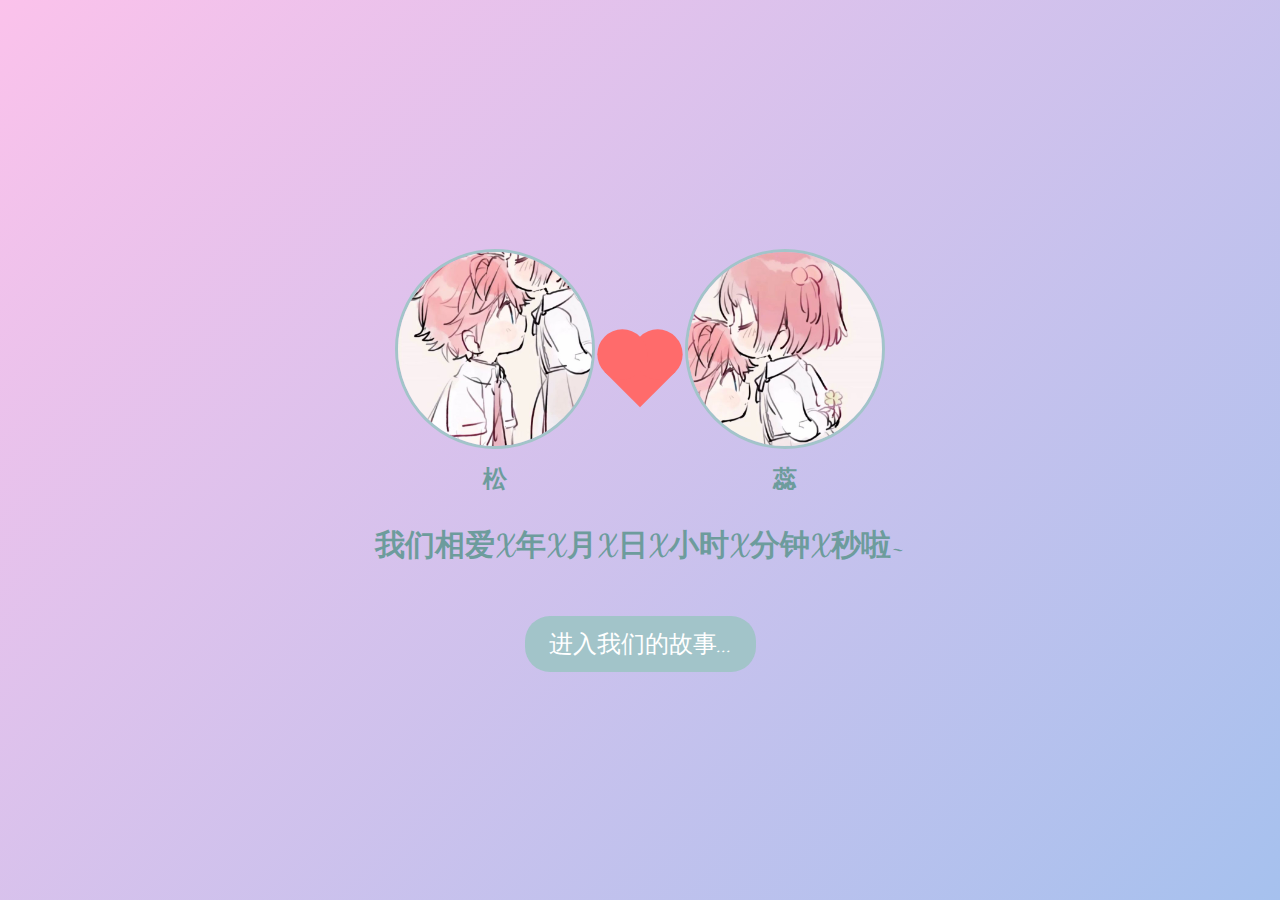
<file: index.html>
<!DOCTYPE html>
<html lang="zh">
<head>
    <meta charset="UTF-8">
    <meta name="viewport" content="width=device-width, initial-scale=1.0">
    <title>We</title>
    <link href="https://fonts.googleapis.com/css2?family=Dancing+Script&display=swap" rel="stylesheet">
    <link rel="stylesheet" href="./styles/style.css"> <!-- 引用外部CSS -->
</head>
<body>
<!-- Profile Pictures with Names -->
<div class="profile-pictures">
    <div class="profile">
        <img src="./images/song.jpg" alt="song's Picture">
        <p class="name">松</p> <!-- 你的名字 -->
    </div>
    <div class="heart"></div> <!-- 动态爱心 -->
    <div class="profile">
        <img src="./images/rui.jpg" alt="rui's Picture">
        <p class="name">蕊</p> <!-- 她的名字 -->
    </div>
</div>

<!-- Dynamic Timer -->
<div class="timer" id="timer">我们相爱X年X月X日X小时X分钟X秒啦~</div>

<!-- Story Link -->
<a href="./pages/story.html" class="story-button">进入我们的故事...</a>
<script src="./scripts/index.js"></script>
</body>
</html>
</file>
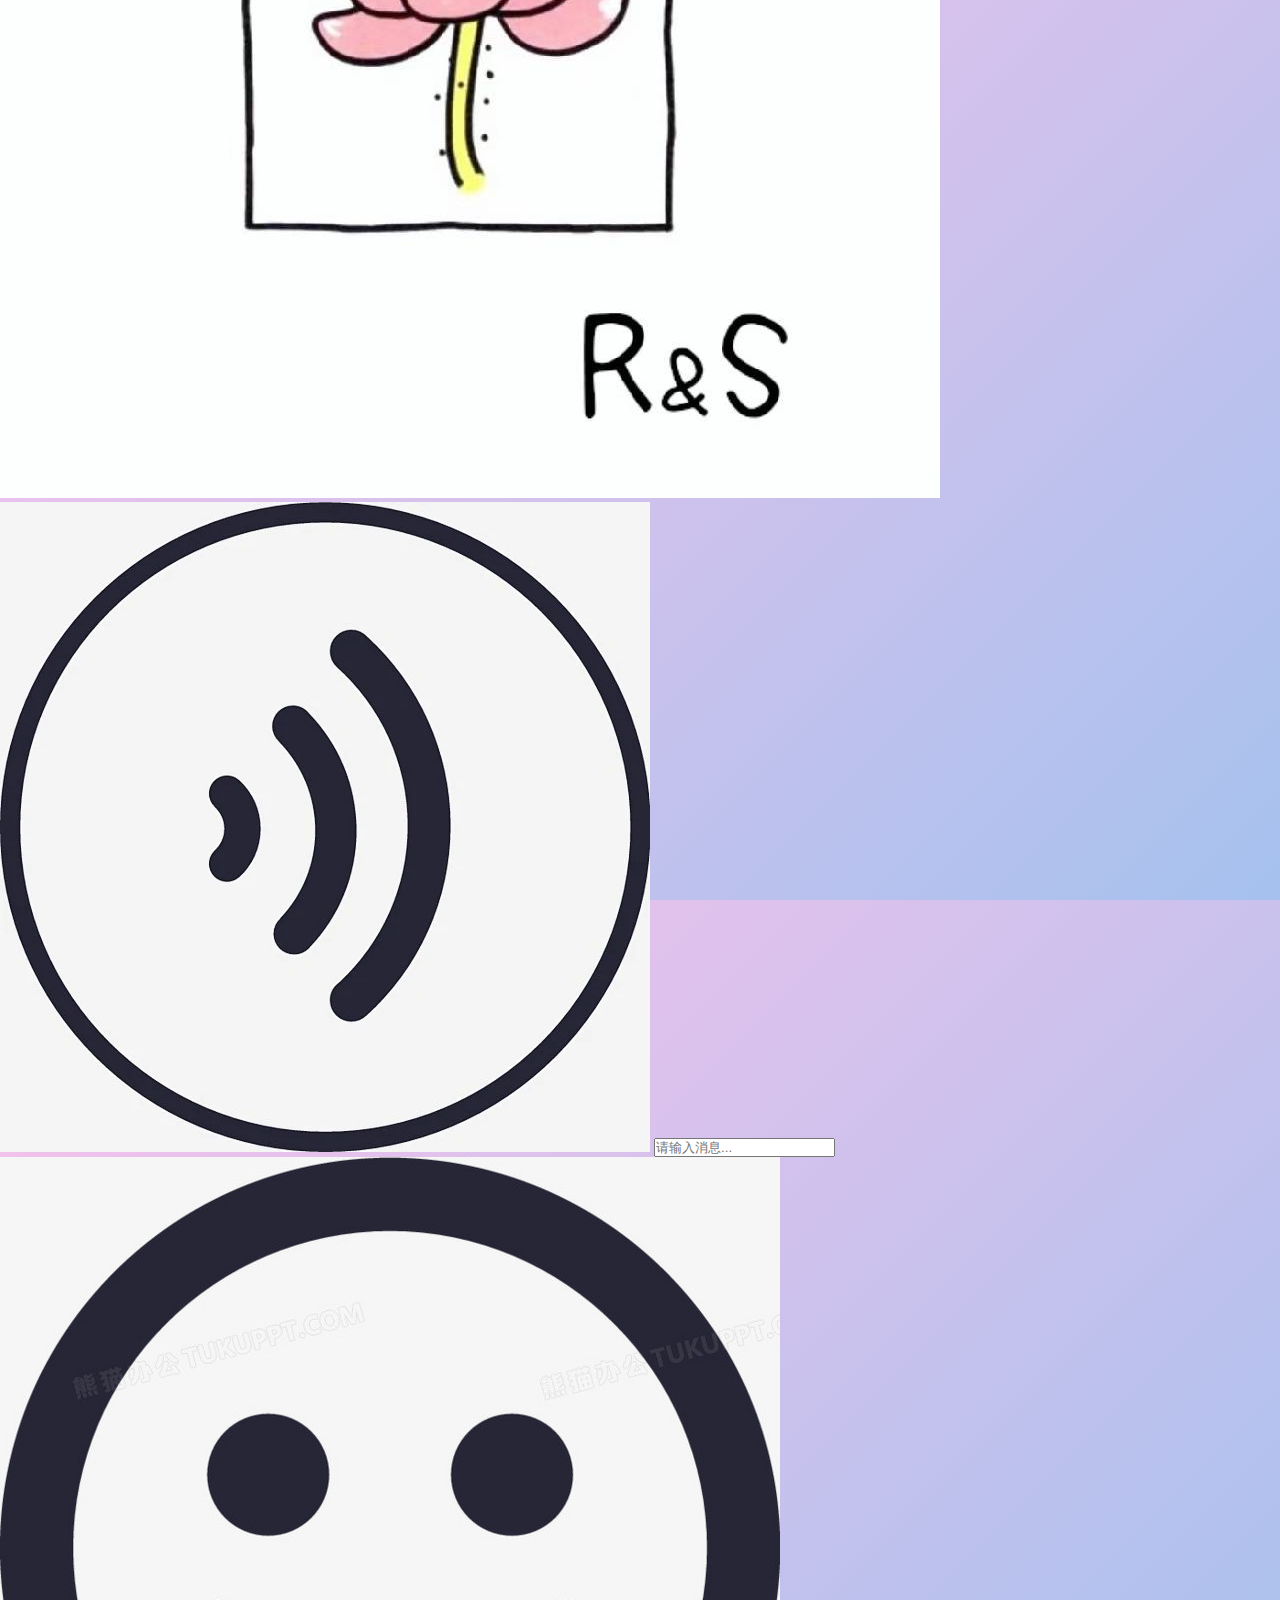
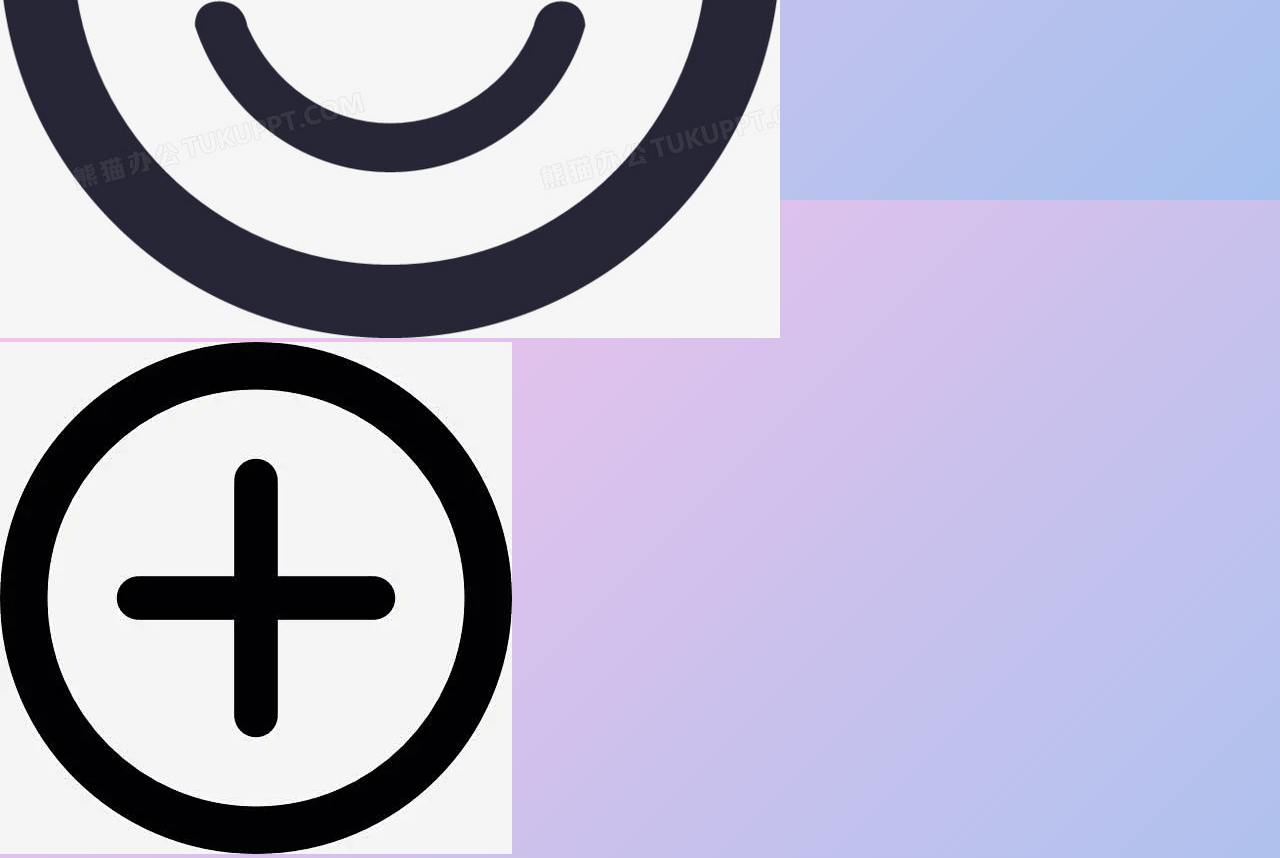
<file: pages/dialogue.html>
<!DOCTYPE html>
<html lang="zh">
<head>
    <meta charset="UTF-8">
    <meta name="viewport" content="width=device-width, initial-scale=1.0">
    <title>Chat</title>
    <link href="https://fonts.googleapis.com/css2?family=Dancing+Script&display=swap" rel="stylesheet">
    <link rel="stylesheet" href="../styles/style.css">
</head>
<body>
<div class="chat-container">
    <div class="header">
        <img id="back" src="../images/back.jpg" alt="返回" class="icon">
        <div class="nickname">狗🐕宝</div>
        <img src="../images/more.jpg" alt="更多" class="icon">
    </div>
    <div id="conversation" class="conversation">
        <div id="options" class="options"></div>
    </div>
    <div class="input-area">
        <img src="../images/voice.jpg" alt="语音输入" class="icon">
        <input type="text" placeholder="请输入消息...">
        <img src="../images/biaoqing.jpg" alt="表情图标" class="icon">
        <img src="../images/other.jpg" alt="其他选项" class="icon">
    </div>
</div>
<script src="../scripts/dialogue.js"></script>
</body>
</html>
</file>
<file: styles/style.css>
/* 样式 */
* {
    margin: 0;
    padding: 0;
    box-sizing: border-box;
}

body {
    font-family: 'Dancing Script', cursive; /* 使用手写字体 */
    display: flex;
    flex-direction: column;
    justify-content: center;
    align-items: center;
    height: 100vh;
    background: linear-gradient(135deg, #fbc2eb 0%, #a6c1ee 100%);
    color: #333;
}

.profile-pictures {
    display: flex;
    align-items: center;
    gap: 20px;
    margin-top: 20px;
}

.profile {
    text-align: center;
}

.profile img {
    width: 200px;
    height: 200px;
    border-radius: 50%;
    border: 3px solid #a2c4c9;
    object-fit: cover;
}

.name {
    margin-top: 10px;
    font-size: 24px;
    color: #6d9c9c;
    font-weight: bold;
}

/* 动态爱心 */
.heart {
    position: relative;
    width: 50px;
    height: 50px;
    background-color: #ff6b6b;
    transform: rotate(45deg);
    animation: heartbeat 1s infinite;
}

.heart::before,
.heart::after {
    content: "";
    position: absolute;
    width: 50px;
    height: 50px;
    background-color: #ff6b6b;
    border-radius: 50%;
}

.heart::before {
    top: -25px;
    left: 0;
}

.heart::after {
    top: 0;
    left: -25px;
}

@keyframes heartbeat {
    0%, 100% {
        transform: scale(1) rotate(45deg);
    }
    50% {
        transform: scale(1.2) rotate(45deg);
    }
}

.timer {
    font-size: 30px;
    margin: 30px 0;
    color: #6d9c9c;
    font-weight: bold;
}

.story-button {
    display: inline-block;
    padding: 12px 24px;
    margin-top: 20px;
    background-color: #a2c4c9;
    color: #fff;
    text-decoration: none;
    border-radius: 25px;
    font-size: 24px;
    transition: background-color 0.3s ease;
}

.story-button:hover {
    background-color: #6d9c9c;
}

/* 移动端响应式调整 */
@media (max-width: 768px) {
    .profile-pictures {
        flex-direction: column;
    }

    .profile-pictures img {
        width: 100px;
        height: 100px;
    }

    .timer {
        font-size: 20px;
    }

    .story-button {
        font-size: 16px;
        padding: 10px 20px;
    }
    .name {
        margin-top: 10px;
        font-size: 18px;
        color: #6d9c9c;
        font-weight: bold;
    }
}

/* story.html 布局样式 */
/* 轮播图组件 */
.carousel-container {
    position: relative;
    width: 100%;
    max-width: 600px;
    margin: 20px 0;
    padding: 5px 15px; /* 上下间距为5px，左右间距更大 */
    box-sizing: border-box;
    background-color: #ffe4e1;
    border-radius: 8px;
    box-shadow: 0 4px 8px rgba(0, 0, 0, 0.1);
}

.carousel-container img {
    width: 100%;
    height: auto;
    border-radius: 8px;
    display: block;
    margin: 5px 0; /* 额外的上下内边距 */
}

/* 美化轮播切换按钮 */
.carousel-btn {
    position: absolute;
    top: 50%;
    transform: translateY(-50%);
    background-color: rgba(255, 182, 193, 0.8);
    border: none;
    color: white;
    font-size: 24px;
    padding: 12px;
    cursor: pointer;
    border-radius: 50%;
    transition: background-color 0.3s ease, transform 0.3s ease;
}

.carousel-btn:hover {
    background-color: #ff69b4;
    transform: translateY(-50%) scale(1.1);
}

#carousel-prev {
    left: 10px;
}

#carousel-next {
    right: 10px;
}

/* 音频播放器和侧边栏的容器 */
.audio-sidebar-container {
    display: flex;
    align-items: flex-start;
    width: 100%;
    max-width: 600px;
    position: relative;
}

.carousel-container img {
    max-width: 120%; /* 根据容器自动调整大小 */
    height: auto; /* 保持比例 */
}
/* 音频播放器组件 */
.audio-player {
    flex: 1;
    background-color: #ffe4e1;
    padding: 20px;
    border-radius: 8px;
    box-shadow: 0 4px 8px rgba(0, 0, 0, 0.1);
    display: flex;
    flex-direction: column;
    align-items: center;
}

.song-info {
    display: flex;
    flex-direction: column;
    align-items: center;
    margin-bottom: 10px;
}

.song-info img {
    width: 60px;
    height: 60px;
    border-radius: 50%;
    margin-bottom: 8px;
}

.song-info p {
    font-size: 16px;
    color: #333;
}

/* 控制区域 */
.control-section {
    display: flex;
    justify-content: space-around;
    align-items: center;
    width: 100%;
    margin: 10px 0;
}

.control-section button {
    background-color: #ff69b4;
    border: none;
    color: white;
    font-size: 24px;
    padding: 10px;
    cursor: pointer;
    border-radius: 50%;
}

/* 三条杠按钮 */
#menu {
    font-size: 20px;
}

/* 进度条 */
.progress-bar {
    display: flex;
    align-items: center;
    width: 95%;
    color: #555;
}

.progress-bar span {
    font-size: 14px;
}

#progress {
    width: 90%;
    margin: 0 10px;
}

/* 侧边栏样式 */
.sidebar {
    display: none; /* 初始隐藏 */
    width: 250px;
    max-height: 400px;
    overflow-y: auto;
    background-color: #ffb6c1;
    padding: 15px;
    border-radius: 8px;
    box-shadow: 0 4px 8px rgba(0, 0, 0, 0.1);
    position: absolute;
    right: -240px;
    top: 0;
    bottom: 0;
}

.sidebar ul {
    list-style: none;
    padding: 0;
    margin: 0;
}

.sidebar li {
    padding: 8px;
    cursor: pointer;
    color: #333;
    border-radius: 4px;
}

.sidebar li:hover, .sidebar .active {
    background-color: #ff69b4;
    color: #fff;
}

#only_you {
    font-family: "Comic Sans MS", cursive, sans-serif;
    font-size: 18px; /* 调整文字大小 */
    color: #FF69B4; /* 文字颜色，您可以根据需要修改 */
    font-weight: bold; /* 可选，调整字体粗细 */
    text-align: center; /* 可选，使文本居中 */
    line-height: 1.5; /* 设置行高，使文字更具层次感 */
}
</file>
